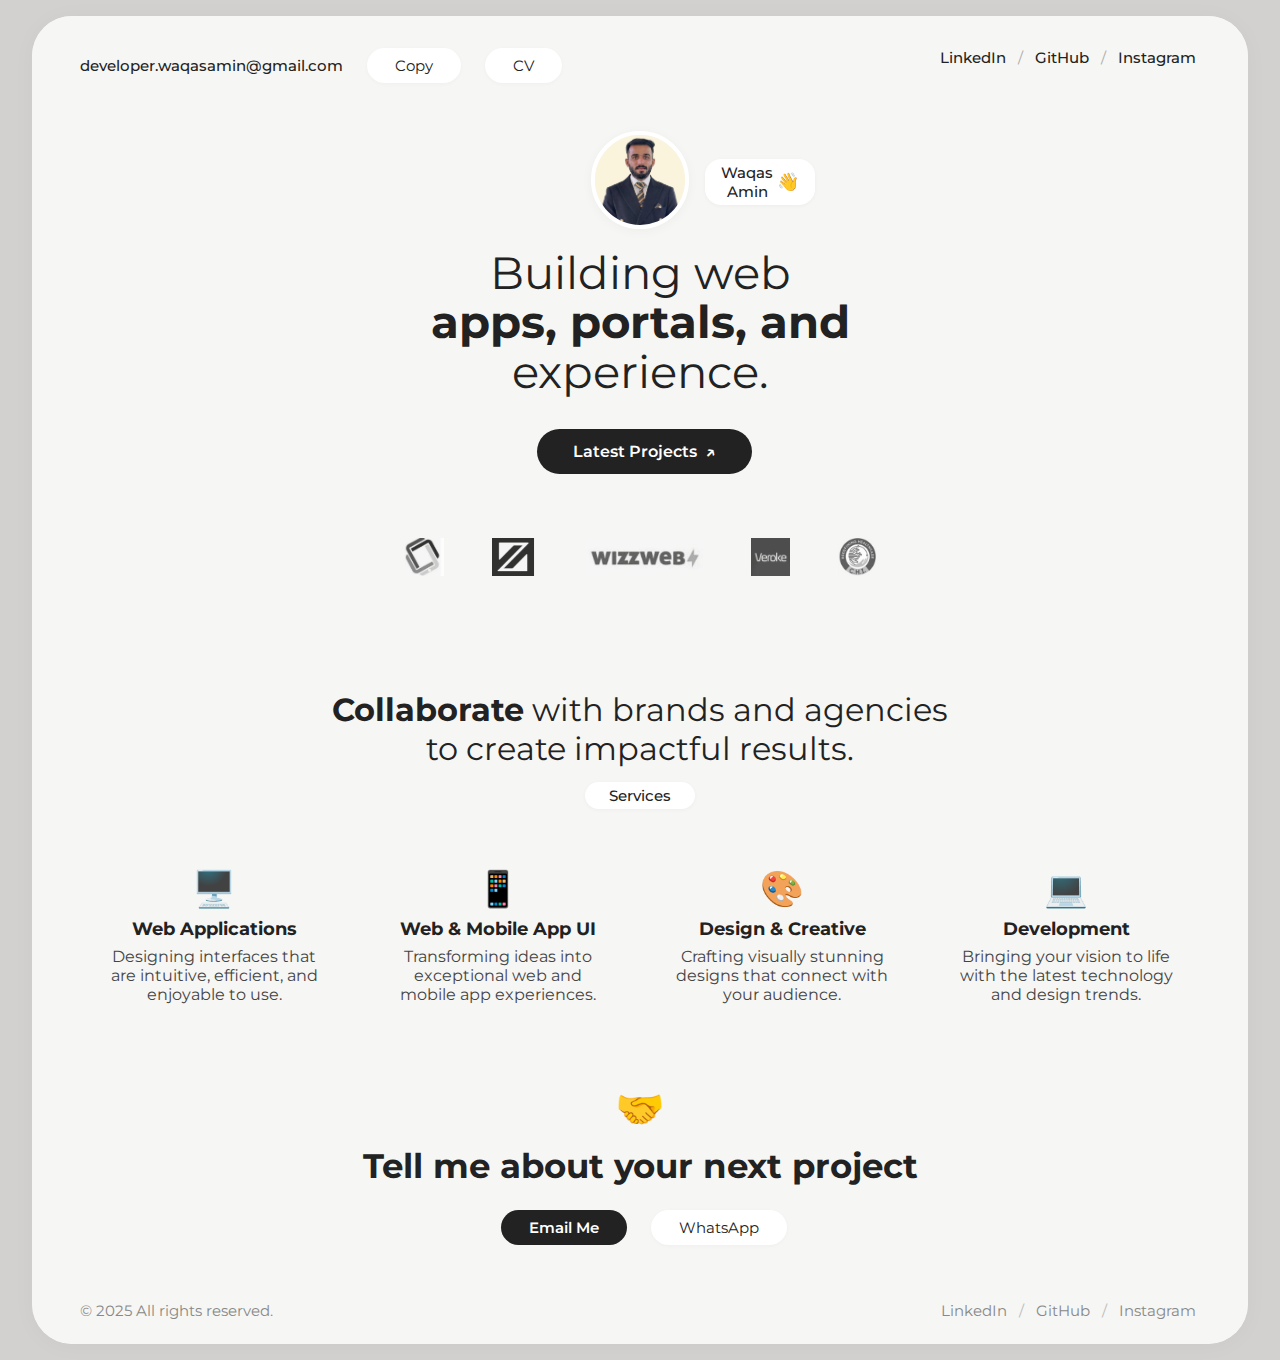
<file: index.html>
<!DOCTYPE html>
<html lang="en">
<head>
  <meta charset="UTF-8">
  <meta name="viewport" content="width=device-width, initial-scale=1.0">
  <title>Portfolio - Waqas Amin</title>
  <link rel="stylesheet" href="style.css">
  <link href="https://fonts.googleapis.com/css?family=Montserrat:400,700&display=swap" rel="stylesheet">
</head>
<body>
  <div class="container">
    <header class="header">
      <div class="header-left">
        <span class="email">developer.waqasamin@gmail.com</span>
        <button class="btn btn-light">Copy</button>
        <button class="btn btn-light" onclick="downloadCV()">CV</button>
      </div>
      <nav class="header-right">
        <a href="https://www.linkedin.com/in/waqas-amin69/">LinkedIn</a>
        <span>/</span>
        <a href="https://github.com/WAQAS-AMIN">GitHub</a>
        <span>/</span>
        <a href="https://www.instagram.com/waqas.a_m_i_n/">Instagram</a>
      </nav>
    </header>
    <section class="hero">
      <div class="profile-pic-wrapper">
        <img src="self.jpeg" alt="Waqas Amin" class="profile-pic">
        <span class="profile-label">Waqas Amin <span class="wave">👋</span></span>
      </div>
      <h1 class="hero-title">
        Building web <br>
        <span class="bold">apps, portals, and</span><br>
        experience.
      </h1>
      <button class="btn btn-dark hero-btn" onclick="window.open('projects.html', '_blank')">Latest Projects <span class="arrow">↗</span></button>
    </section>
    <section class="brands">
      <div class="brand-logos">
        <img src="5.png" alt="Brand 1">
        <img src="4.png" alt="Brand 2">
        <img src="3.png" alt="Brand 3">
        <img src="2.png" alt="Brand 4">
        <img src="1.png" alt="Brand 5">
      </div>
    </section>
    <section class="collaborate">
      <h2 class="collaborate-title">
        <span class="bold">Collaborate</span> with brands and agencies<br>
        to create impactful results.
      </h2>
      <div class="services-label">Services</div>
      <div class="services">
        <div class="service">
          <div class="service-icon">🖥️</div>
          <h3>Web Applications</h3>
          <p>Designing interfaces that are intuitive, efficient, and enjoyable to use.</p>
        </div>
        <div class="service">
          <div class="service-icon">📱</div>
          <h3>Web & Mobile App UI</h3>
          <p>Transforming ideas into exceptional web and mobile app experiences.</p>
        </div>
        <div class="service">
          <div class="service-icon">🎨</div>
          <h3>Design & Creative</h3>
          <p>Crafting visually stunning designs that connect with your audience.</p>
        </div>
        <div class="service">
          <div class="service-icon">💻</div>
          <h3>Development</h3>
          <p>Bringing your vision to life with the latest technology and design trends.</p>
        </div>
      </div>
    </section>
    <section class="contact">
      <div class="contact-icon">🤝</div>
      <h2 class="contact-title">Tell me about your next project</h2>
      <div class="contact-buttons">
        <button class="btn btn-dark" onclick="openEmailModal()">Email Me</button>
        <button class="btn btn-light" onclick="window.open('https://wa.me/923146797967','_blank')">WhatsApp</button>
      </div>
    </section>
    <!-- Email Modal -->
    <div id="emailModal" class="modal-overlay" style="display:none;">
      <div class="modal-content">
        <span class="close-modal" onclick="closeEmailModal()">&times;</span>
        <h3>Send an Email</h3>
        <form id="emailForm" onsubmit="submitEmail(event)">
          <label for="subject">Subject</label>
          <input type="text" id="subject" name="subject" required>
          <label for="message">Message</label>
          <textarea id="message" name="message" rows="5" required></textarea>
          <button type="submit" class="btn btn-dark" style="width:100%;margin-top:16px;">Send</button>
        </form>
      </div>
    </div>
    <!-- Thank You Modal -->
    <div id="thankYouModal" class="modal-overlay" style="display:none;">
      <div class="modal-content">
        <h3>Thank You! 🙏</h3>
        <p style="text-align:center;margin:16px 0;line-height:1.5;">Thank you for sharing your thoughts with me. I'll get in touch with you shortly!</p>
        <button class="btn btn-dark" onclick="closeThankYouModal()" style="width:100%;">Close</button>
      </div>
    </div>
    <footer class="footer">
      <span>© 2025 All rights reserved.</span>
      <nav class="footer-nav">
        <a href="https://www.linkedin.com/in/waqas-amin69/">LinkedIn</a>
        <span>/</span>
        <a href="https://github.com/WAQAS-AMIN">GitHub</a>
        <span>/</span>
        <a href="https://www.instagram.com/waqas.a_m_i_n/">Instagram</a>
      </nav>
    </footer>
  </div>
  <script>
    function downloadCV() {
      // Create download link
      const link = document.createElement('a');
      link.href = 'waqas-amin-resumefe.pdf';
      link.download = 'waqas-amin-resume.pdf';
      link.style.display = 'none';
      
      // Trigger download
      document.body.appendChild(link);
      link.click();
      document.body.removeChild(link);
      
      // Open in new tab after a short delay
      setTimeout(() => {
        window.open('waqas-amin-resumefe.pdf', '_blank');
      }, 500);
    }
    function openEmailModal() {
      document.getElementById('emailModal').style.display = 'flex';
      document.body.style.overflow = 'hidden';
    }
    function closeEmailModal() {
      document.getElementById('emailModal').style.display = 'none';
      document.body.style.overflow = '';
    }
    function submitEmail(event) {
      event.preventDefault();
      const form = event.target;
      const formData = new FormData(form);

      fetch('https://formspree.io/f/xzzvzbwq', {
        method: 'POST',
        body: formData,
        headers: {
          'Accept': 'application/json'
        }
      })
      .then(response => response.json())
      .then(data => {
        if (data.ok) {
          document.getElementById('emailModal').style.display = 'none';
          document.getElementById('thankYouModal').style.display = 'flex';
          document.body.style.overflow = 'hidden';
        } else {
          alert('There was an error sending your message. Please try again.');
        }
      })
      .catch(error => {
        console.error('Error:', error);
        alert('There was an error sending your message. Please try again.');
      });
    }
    function closeThankYouModal() {
      document.getElementById('thankYouModal').style.display = 'none';
      document.body.style.overflow = '';
    }
    // Close modal on overlay click
    document.addEventListener('click', function(e) {
      const modal = document.getElementById('emailModal');
      if (modal && e.target === modal) closeEmailModal();
    });
  </script>
</body>
</html>
</file>
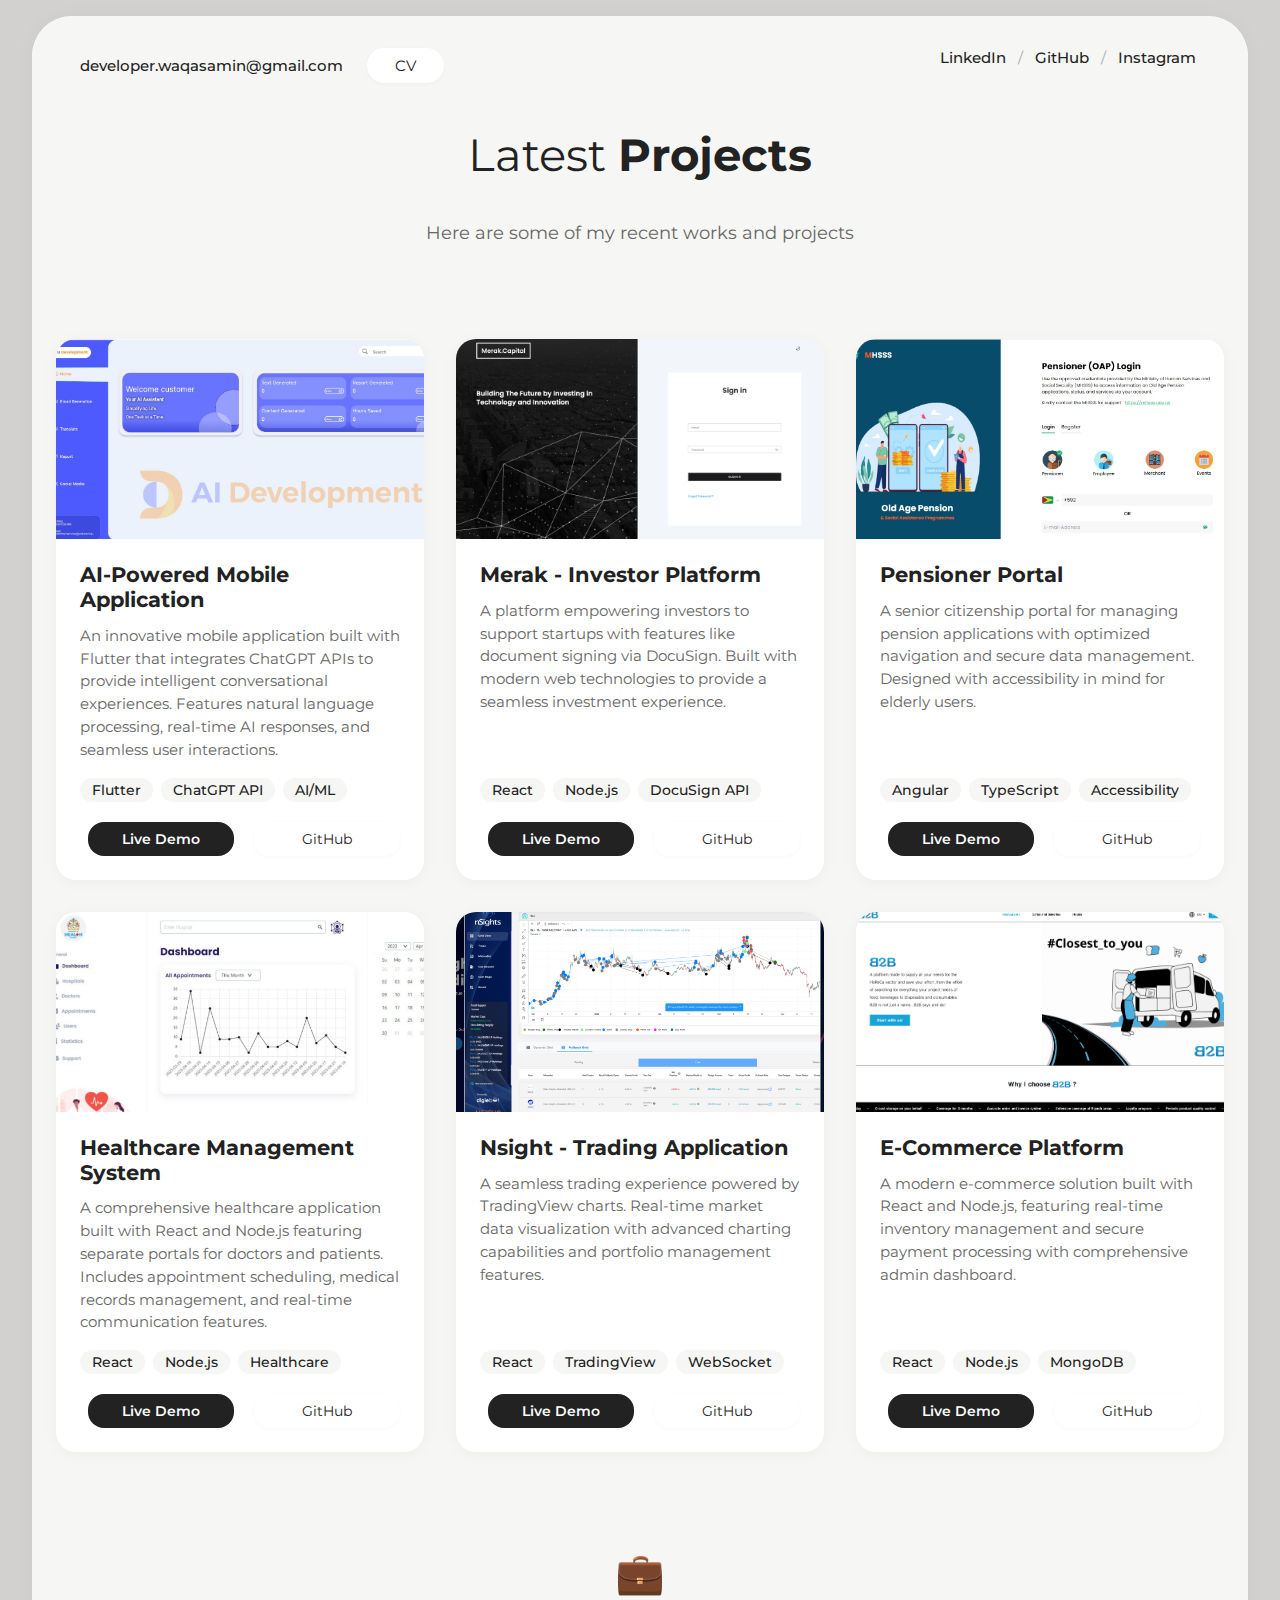
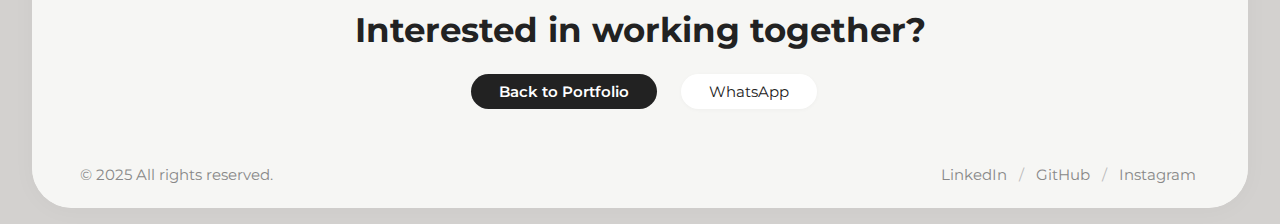
<file: projects.html>
<!DOCTYPE html>
<html lang="en">
<head>
  <meta charset="UTF-8">
  <meta name="viewport" content="width=device-width, initial-scale=1.0">
  <title>Latest Projects - Waqas Amin</title>
  <link rel="stylesheet" href="style.css">
  <link href="https://fonts.googleapis.com/css?family=Montserrat:400,700&display=swap" rel="stylesheet">
</head>
<body>
  <div class="container">
    <header class="header">
      <div class="header-left">
        <span class="email">developer.waqasamin@gmail.com</span>
        <button class="btn btn-light" onclick="window.open('waqas-amin-resumefe.pdf','_blank')">CV</button>
      </div>
      <nav class="header-right">
        <a href="https://www.linkedin.com/in/waqas-amin69/">LinkedIn</a>
        <span>/</span>
        <a href="https://github.com/WAQAS-AMIN">GitHub</a>
        <span>/</span>
        <a href="https://www.instagram.com/waqas.a_m_i_n/">Instagram</a>
      </nav>
    </header>

    <section class="hero">
      <h1 class="hero-title">
        Latest <span class="bold">Projects</span>
      </h1>
      <p style="font-size: 1.1rem; color: #666; margin-bottom: 32px; text-align: center;">
        Here are some of my recent works and projects
      </p>
    </section>

    <section class="projects-section">
      <div class="projects-grid">
        <div class="project-card">
          <div class="project-image">
            <img src="portfolio-9.jpeg" alt="AI Development Project">
          </div>
          <div class="project-content">
            <h3>AI-Powered Mobile Application</h3>
            <p>An innovative mobile application built with Flutter that integrates ChatGPT APIs to provide intelligent conversational experiences. Features natural language processing, real-time AI responses, and seamless user interactions.</p>
            <div class="project-tags">
              <span class="tag">Flutter</span>
              <span class="tag">ChatGPT API</span>
              <span class="tag">AI/ML</span>
            </div>
            <div class="project-links">
              <a href="#" class="btn btn-dark btn-small">Live Demo</a>
              <a href="#" class="btn btn-light btn-small">GitHub</a>
            </div>
          </div>
        </div>

        <div class="project-card">
          <div class="project-image">
            <img src="merak.png" alt="Merak - Investor Platform">
          </div>
          <div class="project-content">
            <h3>Merak - Investor Platform</h3>
            <p>A platform empowering investors to support startups with features like document signing via DocuSign. Built with modern web technologies to provide a seamless investment experience.</p>
            <div class="project-tags">
              <span class="tag">React</span>
              <span class="tag">Node.js</span>
              <span class="tag">DocuSign API</span>
            </div>
            <div class="project-links">
              <a href="#" class="btn btn-dark btn-small">Live Demo</a>
              <a href="#" class="btn btn-light btn-small">GitHub</a>
            </div>
          </div>
        </div>

        <div class="project-card">
          <div class="project-image">
            <img src="portfolio-1.jpeg" alt="Pensioner Portal">
          </div>
          <div class="project-content">
            <h3>Pensioner Portal</h3>
            <p>A senior citizenship portal for managing pension applications with optimized navigation and secure data management. Designed with accessibility in mind for elderly users.</p>
            <div class="project-tags">
              <span class="tag">Angular</span>
              <span class="tag">TypeScript</span>
              <span class="tag">Accessibility</span>
            </div>
            <div class="project-links">
              <a href="#" class="btn btn-dark btn-small">Live Demo</a>
              <a href="#" class="btn btn-light btn-small">GitHub</a>
            </div>
          </div>
        </div>

        <div class="project-card">
          <div class="project-image">
            <img src="portfolio-7.jpeg" alt="Healthcare Application">
          </div>
          <div class="project-content">
            <h3>Healthcare Management System</h3>
            <p>A comprehensive healthcare application built with React and Node.js featuring separate portals for doctors and patients. Includes appointment scheduling, medical records management, and real-time communication features.</p>
            <div class="project-tags">
              <span class="tag">React</span>
              <span class="tag">Node.js</span>
              <span class="tag">Healthcare</span>
            </div>
            <div class="project-links">
              <a href="#" class="btn btn-dark btn-small">Live Demo</a>
              <a href="#" class="btn btn-light btn-small">GitHub</a>
            </div>
          </div>
        </div>

        <div class="project-card">
          <div class="project-image">
            <img src="nsight.png" alt="Nsight - Trading Application">
          </div>
          <div class="project-content">
            <h3>Nsight - Trading Application</h3>
            <p>A seamless trading experience powered by TradingView charts. Real-time market data visualization with advanced charting capabilities and portfolio management features.</p>
            <div class="project-tags">
              <span class="tag">React</span>
              <span class="tag">TradingView</span>
              <span class="tag">WebSocket</span>
            </div>
            <div class="project-links">
              <a href="#" class="btn btn-dark btn-small">Live Demo</a>
              <a href="#" class="btn btn-light btn-small">GitHub</a>
            </div>
          </div>
        </div>

        <div class="project-card">
          <div class="project-image">
            <img src="b2b.png" alt="E-Commerce Platform">
          </div>
          <div class="project-content">
            <h3>E-Commerce Platform</h3>
            <p>A modern e-commerce solution built with React and Node.js, featuring real-time inventory management and secure payment processing with comprehensive admin dashboard.</p>
            <div class="project-tags">
              <span class="tag">React</span>
              <span class="tag">Node.js</span>
              <span class="tag">MongoDB</span>
            </div>
            <div class="project-links">
              <a href="#" class="btn btn-dark btn-small">Live Demo</a>
              <a href="#" class="btn btn-light btn-small">GitHub</a>
            </div>
          </div>
        </div>
      </div>
    </section>

    <section class="contact">
      <div class="contact-icon">💼</div>
      <h2 class="contact-title">Interested in working together?</h2>
      <div class="contact-buttons">
        <button class="btn btn-dark" onclick="window.open('portfolio.html', '_self')">Back to Portfolio</button>
        <button class="btn btn-light" onclick="window.open('https://wa.me/923146797967','_blank')">WhatsApp</button>
      </div>
    </section>

    <footer class="footer">
      <span>© 2025 All rights reserved.</span>
      <nav class="footer-nav">
        <a href="https://www.linkedin.com/in/waqas-amin69/">LinkedIn</a>
        <span>/</span>
        <a href="https://github.com/WAQAS-AMIN">GitHub</a>
        <span>/</span>
        <a href="https://www.instagram.com/waqas.a_m_i_n/">Instagram</a>
      </nav>
    </footer>
  </div>
</body>
</html>
</file>
<file: style.css>
body {
  background: #d3d1cf;
  font-family: 'Montserrat', Arial, sans-serif;
  margin: 0;
  padding: 0;
  color: #222;
}

.container {
  max-width: 95vw;
  margin: 16px auto;
  background: #f6f6f4;
  border-radius: 40px;
  box-shadow: 0 2px 24px rgba(0,0,0,0.03);
  padding: 0 0 0 0;
  overflow: hidden;
}

.header {
  display: flex;
  justify-content: space-between;
  align-items: flex-start;
  padding: 32px 48px 0 48px;
  font-size: 15px;
  background: #f6f6f4;
}
.header-left {
  display: flex;
  align-items: center;
  gap: 16px;
}
.header .email {
  color: #222;
  font-weight: 500;
}
.btn {
  border: none;
  border-radius: 20px;
  padding: 8px 28px;
  font-size: 15px;
  font-family: inherit;
  cursor: pointer;
  margin-left: 8px;
  transition: background 0.2s, color 0.2s;
}
.btn-light {
  background: #fff;
  color: #222;
  box-shadow: 0 1px 4px rgba(0,0,0,0.03);
}
.btn-dark {
  background: #222;
  color: #fff;
  font-weight: 600;
}
.header-right {
  display: flex;
  align-items: center;
  gap: 8px;
}
.header-right a {
  color: #222;
  text-decoration: none;
  font-weight: 500;
  margin: 0 4px;
}
.header-right span {
  color: #aaa;
}

.hero {
  display: flex;
  flex-direction: column;
  align-items: center;
  padding: 48px 24px 32px 24px;
  text-align: center;
  background: #f6f6f4;
}
.profile-pic-wrapper {
  position: relative;
  margin-bottom: 16px;
}
.profile-pic {
  width: 90px;
  height: 90px;
  border-radius: 50%;
  object-fit: cover;
  object-position: center top;
  border: 4px solid #fff;
  box-shadow: 0 2px 12px rgba(0,0,0,0.04);
}
.profile-label {
  position: absolute;
  left: 100%;
  top: 50%;
  transform: translateY(-50%) translateX(16px);
  background: #fff;
  border-radius: 16px;
  padding: 4px 16px;
  font-size: 15px;
  font-weight: 500;
  box-shadow: 0 1px 4px rgba(0,0,0,0.04);
  display: flex;
  align-items: center;
  gap: 4px;
}
.wave {
  font-size: 18px;
}
.hero-title {
  font-size: 2.8rem;
  font-weight: 400;
  margin: 0 0 24px 0;
  line-height: 1.1;
}
.hero-title .bold {
  font-weight: 700;
}
.hero-btn {
  margin-top: 8px;
  font-size: 1rem;
  padding: 12px 36px;
  border-radius: 24px;
  display: flex;
  align-items: center;
  gap: 8px;
}
.arrow {
  font-size: 1.1em;
}

.brands {
  background: #f6f6f4;
  padding: 32px 0 32px 0;
  display: flex;
  justify-content: center;
  align-items: center;
}
.brand-logos {
  display: flex;
  justify-content: center;
  align-items: center;
  gap: 48px;
  flex-wrap: wrap;
}
.brand-logos img {
  height: 38px;
  max-width: 120px;
  object-fit: contain;
  filter: grayscale(1);
  opacity: 0.8;
}

.collaborate {
  background: #f6f6f4;
  padding: 56px 32px 32px 32px;
  text-align: center;
}
.collaborate-title {
  font-size: 2rem;
  font-weight: 400;
  margin-bottom: 32px;
}
.collaborate-title .bold {
  font-weight: 700;
}
.services-label {
  display: inline-block;
  background: #fff;
  border-radius: 16px;
  padding: 4px 24px;
  font-size: 15px;
  font-weight: 500;
  box-shadow: 0 1px 4px rgba(0,0,0,0.04);
  margin-bottom: 24px;
  position: relative;
  top: -18px;
}
.services {
  display: flex;
  justify-content: center;
  gap: 48px;
  margin-top: 16px;
  flex-wrap: wrap;
}
.service {
  flex: 1 1 180px;
  max-width: 220px;
  min-width: 160px;
  background: none;
  padding: 0 8px;
}
.service-icon {
  font-size: 2.2rem;
  margin-bottom: 8px;
}
.service h3 {
  font-size: 1.1rem;
  font-weight: 700;
  margin: 0 0 8px 0;
}
.service p {
  font-size: 0.98rem;
  color: #444;
  margin: 0;
}

.contact {
  background: #f6f6f4;
  padding: 48px 24px 32px 24px;
  text-align: center;
  border-radius: 0 0 40px 40px;
}
.contact-icon {
  font-size: 2.5rem;
  margin-bottom: 12px;
}
.contact-title {
  font-size: 2.1rem;
  font-weight: 700;
  margin: 0 0 24px 0;
}
.contact-buttons {
  display: flex;
  justify-content: center;
  gap: 16px;
  margin-top: 12px;
}

.footer {
  display: flex;
  justify-content: space-between;
  align-items: center;
  padding: 24px 48px 24px 48px;
  font-size: 15px;
  color: #888;
  background: #f6f6f4;
  border-radius: 0 0 40px 40px;
}
.footer-nav {
  display: flex;
  align-items: center;
  gap: 8px;
}
.footer-nav a {
  color: #888;
  text-decoration: none;
  margin: 0 4px;
}
.footer-nav span {
  color: #bbb;
}

/* Modal Styles */
.modal-overlay {
  position: fixed;
  top: 0; left: 0; right: 0; bottom: 0;
  background: rgba(211, 209, 207, 0.85); /* match theme bg */
  display: flex;
  align-items: center;
  justify-content: center;
  z-index: 1000;
}
.modal-content {
  background: #f6f6f4;
  border-radius: 24px;
  box-shadow: 0 4px 32px rgba(0,0,0,0.08);
  padding: 32px 28px 24px 28px;
  min-width: 320px;
  max-width: 95vw;
  width: 100%;
  max-width: 400px;
  position: relative;
  display: flex;
  flex-direction: column;
  align-items: stretch;
}
.close-modal {
  position: absolute;
  top: 16px;
  right: 20px;
  font-size: 1.6rem;
  color: #888;
  cursor: pointer;
  font-weight: bold;
  transition: color 0.2s;
}
.close-modal:hover {
  color: #222;
}
.modal-content h3 {
  margin: 0 0 18px 0;
  font-size: 1.3rem;
  font-weight: 700;
  text-align: center;
}
.modal-content label {
  font-size: 1rem;
  font-weight: 500;
  margin-bottom: 4px;
  margin-top: 12px;
  color: #222;
}
.modal-content input,
.modal-content textarea {
  width: 100%;
  padding: 10px 14px;
  border-radius: 12px;
  border: 1px solid #d3d1cf;
  background: #fff;
  font-size: 1rem;
  margin-bottom: 8px;
  font-family: inherit;
  resize: none;
  box-sizing: border-box;
  transition: border 0.2s;
}
.modal-content input:focus,
.modal-content textarea:focus {
  border: 1.5px solid #222;
  outline: none;
}
@media (max-width: 600px) {
  .modal-content {
    min-width: 0;
    padding: 18px 6px 12px 6px;
    max-width: 98vw;
  }
}

/* Projects Page Styles */
.projects-section {
  background: #f6f6f4;
  padding: 32px 24px 48px 24px;
}
.projects-grid {
  display: grid;
  grid-template-columns: repeat(auto-fit, minmax(350px, 1fr));
  gap: 32px;
  max-width: 1200px;
  margin: 0 auto;
}
.project-card {
  background: #fff;
  border-radius: 20px;
  overflow: hidden;
  box-shadow: 0 2px 16px rgba(0,0,0,0.04);
  transition: transform 0.2s, box-shadow 0.2s;
  display: flex;
  flex-direction: column;
  height: 100%;
}
.project-card:hover {
  transform: translateY(-4px);
  box-shadow: 0 4px 24px rgba(0,0,0,0.08);
}
.project-image {
  width: 100%;
  height: 200px;
  overflow: hidden;
  flex-shrink: 0;
}
.project-image img {
  width: 100%;
  height: 100%;
  object-fit: cover;
  transition: transform 0.3s;
}
.project-card:hover .project-image img {
  transform: scale(1.05);
}
.project-content {
  padding: 24px;
  display: flex;
  flex-direction: column;
  flex-grow: 1;
}
.project-content h3 {
  font-size: 1.3rem;
  font-weight: 700;
  margin: 0 0 12px 0;
  color: #222;
  line-height: 1.2;
}
.project-content p {
  font-size: 0.95rem;
  color: #666;
  line-height: 1.5;
  margin: 0 0 16px 0;
  flex-grow: 1;
}
.project-tags {
  display: flex;
  flex-wrap: wrap;
  gap: 8px;
  margin-bottom: 20px;
  flex-shrink: 0;
}
.tag {
  background: #f6f6f4;
  color: #222;
  padding: 4px 12px;
  border-radius: 12px;
  font-size: 0.85rem;
  font-weight: 500;
}
.project-links {
  display: flex;
  gap: 12px;
  flex-shrink: 0;
}
.btn-small {
  padding: 8px 16px;
  font-size: 0.9rem;
  border-radius: 16px;
  text-decoration: none;
  display: inline-block;
  text-align: center;
  flex: 1;
}
.btn-small:hover {
  transform: translateY(-1px);
}

@media (max-width: 768px) {
  .projects-grid {
    grid-template-columns: 1fr;
    gap: 24px;
  }
  .project-content {
    padding: 20px;
  }
  .project-links {
    flex-direction: column;
  }
  .btn-small {
    width: 100%;
  }
}

@media (max-width: 900px) {
  .container {
    max-width: 98vw;
    border-radius: 24px;
  }
  .header, .footer {
    padding: 24px 16px 0 16px;
  }
  .footer {
    padding: 16px 16px 16px 16px;
  }
  .brands, .collaborate, .contact {
    padding-left: 8px;
    padding-right: 8px;
  }
  .services {
    gap: 24px;
  }
}
@media (max-width: 600px) {
  .container {
    border-radius: 12px;
    margin: 8px;
  }
  .header, .footer {
    flex-direction: column;
    align-items: flex-start;
    gap: 8px;
    padding: 16px 8px 0 8px;
  }
  .header-left {
    flex-wrap: wrap;
    gap: 8px;
  }
  .header .email {
    margin-bottom: 8px;
  }
  .footer {
    padding: 8px 8px 8px 8px;
  }
  .hero-title, .contact-title {
    font-size: 1.3rem;
  }
  .collaborate-title {
    font-size: 1.1rem;
  }
  .brands {
    padding: 16px 0 16px 0;
  }
  .brand-logos {
    gap: 16px;
  }
  .services {
    flex-direction: column;
    gap: 16px;
  }
  .service {
    max-width: 100%;
    min-width: 0;
  }
}
</file>
